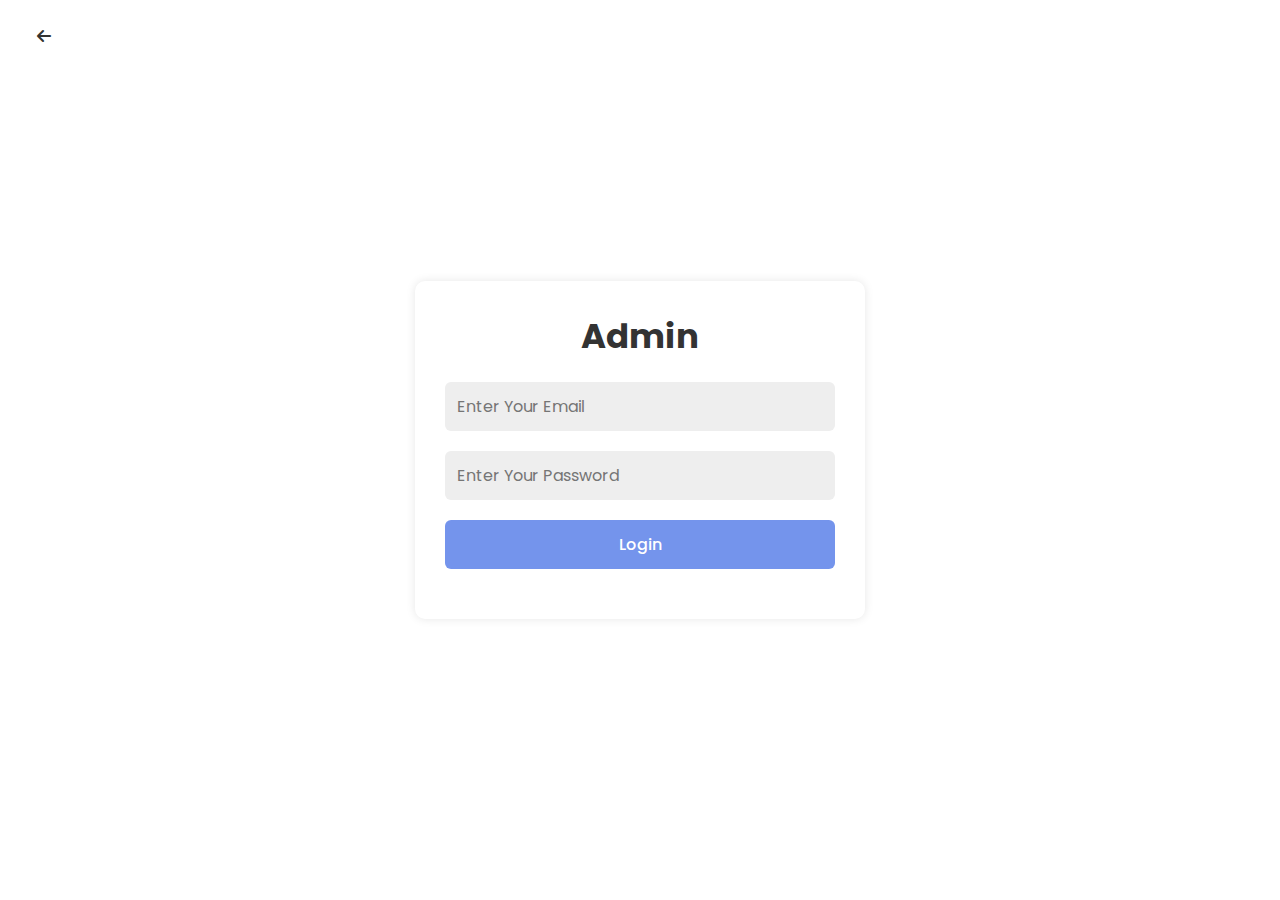
<file: Admin.html>
<!DOCTYPE html>
<html lang="en">
<head>
    <meta charset="UTF-8">
    <link rel="stylesheet" href="Admin.css">
    <link rel="stylesheet" href="https://cdnjs.cloudflare.com/ajax/libs/font-awesome/6.5.1/css/all.min.css">
    <script src="Admin.js" defer></script>
    <meta name="viewport" content="width=device-width, initial-scale=1.0">
    <title>Admin</title>
</head>
<body>
    <div class="container">
        <span class="back">
  <i class="fa-solid fa-arrow-left"
     style="position: relative; top: 3px; cursor: pointer;"
     onclick="goBack()"></i> 
</span>
        <div class="form-box" id="login-form">
            <form action="">
                <h1>Admin</h1>
                <input type="email" name="email" placeholder="Enter Your Email" required>
                <input type="password" name="password" placeholder="Enter Your Password" required>
                <button type="submit" name="login">Login</button>
            </form>
        </div>

        </div>
    </div>
</body>
</html>
</file>
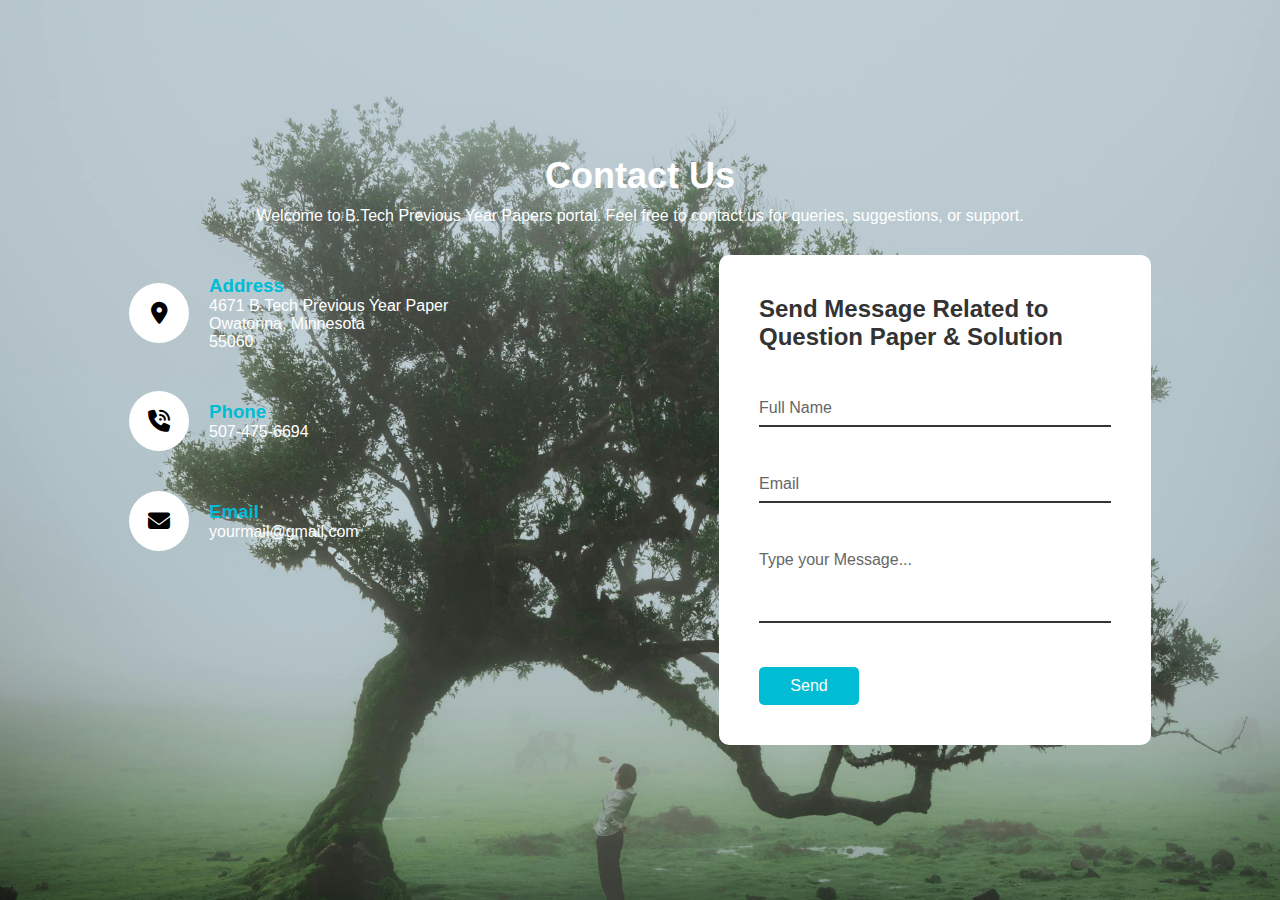
<file: contact.html>
<!DOCTYPE html>
<html lang="en">
<head>
    <meta charset="UTF-8">
    <meta name="viewport" content="width=device-width, initial-scale=1.0">

    <!-- Font Awesome -->
    <link rel="stylesheet" href="https://cdnjs.cloudflare.com/ajax/libs/font-awesome/6.5.1/css/all.min.css"/>

    <!-- CSS -->
    <link rel="stylesheet" href="contact.css">

    <title>Contact Us</title>
</head>
<body>

<section class="contact">
    <div class="content">
        <h2>Contact Us</h2>
        <p>
            Welcome to B.Tech Previous Year Papers portal. 
            Feel free to contact us for queries, suggestions, or support.
        </p>
    </div>

    <div class="container">

        <!-- Contact Info -->
        <div class="contactInfo">

            <div class="box">
                <div class="icon">
                    <i class="fa-solid fa-location-dot"></i>
                </div>
                <div class="text">
                    <h3>Address</h3>
                    <p>4671 B.Tech Previous Year Paper <br>
                       Owatonna, Minnesota <br>
                       55060</p>
                </div>
            </div>

            <div class="box">
                <div class="icon">
                    <i class="fa-solid fa-phone-volume"></i>
                </div>
                <div class="text">
                    <h3>Phone</h3>
                    <p>507-475-6694</p>
                </div>
            </div>

            <div class="box">
                <div class="icon">
                    <i class="fa-solid fa-envelope"></i>
                </div>
                <div class="text">
                    <h3>Email</h3>
                    <p>yourmail@gmail.com</p>
                </div>
            </div>

        </div>

        <!-- Contact Form -->
        <div class="contactForm">
            <form>
                <h2>Send Message Related to Question Paper & Solution</h2>

                <div class="inputBox">
                    <input type="text" required>
                    <span>Full Name</span>
                </div>

                <div class="inputBox">
                    <input type="email" required>
                    <span>Email</span>
                </div>

                <div class="inputBox">
                    <textarea required></textarea>
                    <span>Type your Message...</span>
                </div>

                <div class="inputBox">
                    <input type="submit" value="Send">
                </div>

            </form>
        </div>

    </div>
</section>

</body>
</html>
</file>
<file: Admin.css>
@import url('https://fonts.googleapis.com/css2?family=Poppins:wght@100;200;300;400;500;600;700;800;900&display=swap');

*{
    margin: 0;
    padding: 0;
    box-sizing: border-box;
    font-family: "Poppins",serif;
}
body{
    display: flex;
    justify-content: center;
    align-items: center;
    min-height: 100vh;
    background-color: linear-gradient(to right,#e2e2e2,#c9d6ff);
    color: #333;
}
.container{
    margin: 0 15px;
}
.back{
    position: absolute;
    left: 37px;
    top: 25px;
    display: flex;
    gap: 5px;
    cursor: pointer;
}
.form-box{
    width: 100%;
    max-width: 450px;
    padding: 30px;
    background: #fff;
    border-radius: 10px;
    box-shadow: 0 0 10px rgba(14, 13, 13, 0.1);
}
h1{
    font-size: 34px;
    text-align: center;
    margin-bottom: 20px;
}
input{
    width: 100%;
    padding: 12px;
    background-color: #eee;
    border-radius: 6px;
    border: none;
    outline: none;
    font-size: 16px;
    color: #333;
    margin-bottom: 20px;
}

button{
    width: 100%;
    padding: 12px;
    background-color: #7494ec;
    border-radius: 6px;
    border: none;
    cursor: pointer;
    font-size: 16px;
    color: #fff;
    font-weight: 500;
    margin-bottom: 20px;
    transition: 0.5s;
}
button:hover{
    background-color: #0d3092;
}
</file>
<file: contact.css>
*{
    margin: 0;
    padding: 0;
    box-sizing: border-box;
    font-family: "Poppins", sans-serif;
}

.contact{
    position: relative;
    min-height: 100vh;
    padding: 50px 100px;
    display: flex;
    justify-content: center;
    align-items: center;
    flex-direction: column;
    background: url("./images/tree.jpg") no-repeat center;
    background-size: cover;
}

.contact .content{
    max-width: 800px;
    text-align: center;
}

.contact .content h2{
    font-size: 36px;
    font-weight: 600;
    color: #fff;
}

.contact .content p{
    font-weight: 300;
    color: #fff;
    margin-top: 10px;
}

.container{
    width: 100%;
    display: flex;
    justify-content: center;
    align-items: flex-start;
    margin-top: 30px;
    gap: 50px;
}

.container .contactInfo{
    width: 50%;
    display: flex;
    flex-direction: column;
}

.container .contactInfo .box{
    position: relative;
    padding: 20px 0;
    display: flex;
    align-items: center;
}

.container .contactInfo .box .icon{
    min-width: 60px;
    height: 60px;
    background: #fff;
    border-radius: 50%;
    display: flex;
    align-items: center;
    justify-content: center;
    font-size: 22px;
}

.container .contactInfo .box .text{
    display: flex;
    margin-left: 20px;
    font-size: 16px;
    color: #fff;
    flex-direction: column;
}

.container .contactInfo .box .text h3{
    font-weight: 600;
    color: #00bcd4;
}

.contactForm{
    width: 40%;
    padding: 40px;
    background: #fff;
    border-radius: 10px;
}

.contactForm h2{
    font-size: 24px;
    color: #333;
    font-weight: 600;
}

.contactForm .inputBox{
    position: relative;
    width: 100%;
    margin-top: 40px;
}

.contactForm .inputBox input,
.contactForm .inputBox textarea{
    width: 100%;
    padding: 8px 0;
    font-size: 16px;
    border: none;
    border-bottom: 2px solid #333;
    outline: none;
}

.contactForm .inputBox textarea{
    min-height: 80px;
    resize: none;
}

.contactForm .inputBox span{
    position: absolute;
    left: 0;
    padding: 8px 0;
    font-size: 16px;
    pointer-events: none;
    transition: 0.3s;
    color: #666;
}

.contactForm .inputBox input:focus ~ span,
.contactForm .inputBox textarea:focus ~ span,
.contactForm .inputBox input:valid ~ span,
.contactForm .inputBox textarea:valid ~ span{
    color: #e91e63;
    font-size: 12px;
    transform: translateY(-20px);
}

.contactForm .inputBox input[type="submit"]{
    width: 100px;
    background: #00bcd4;
    color: #fff;
    border: none;
    cursor: pointer;
    padding: 10px;
    font-size: 16px;
    border-radius: 5px;
}

.contactForm .inputBox input[type="submit"]:hover{
    background: #0097a7;
}
</file>
